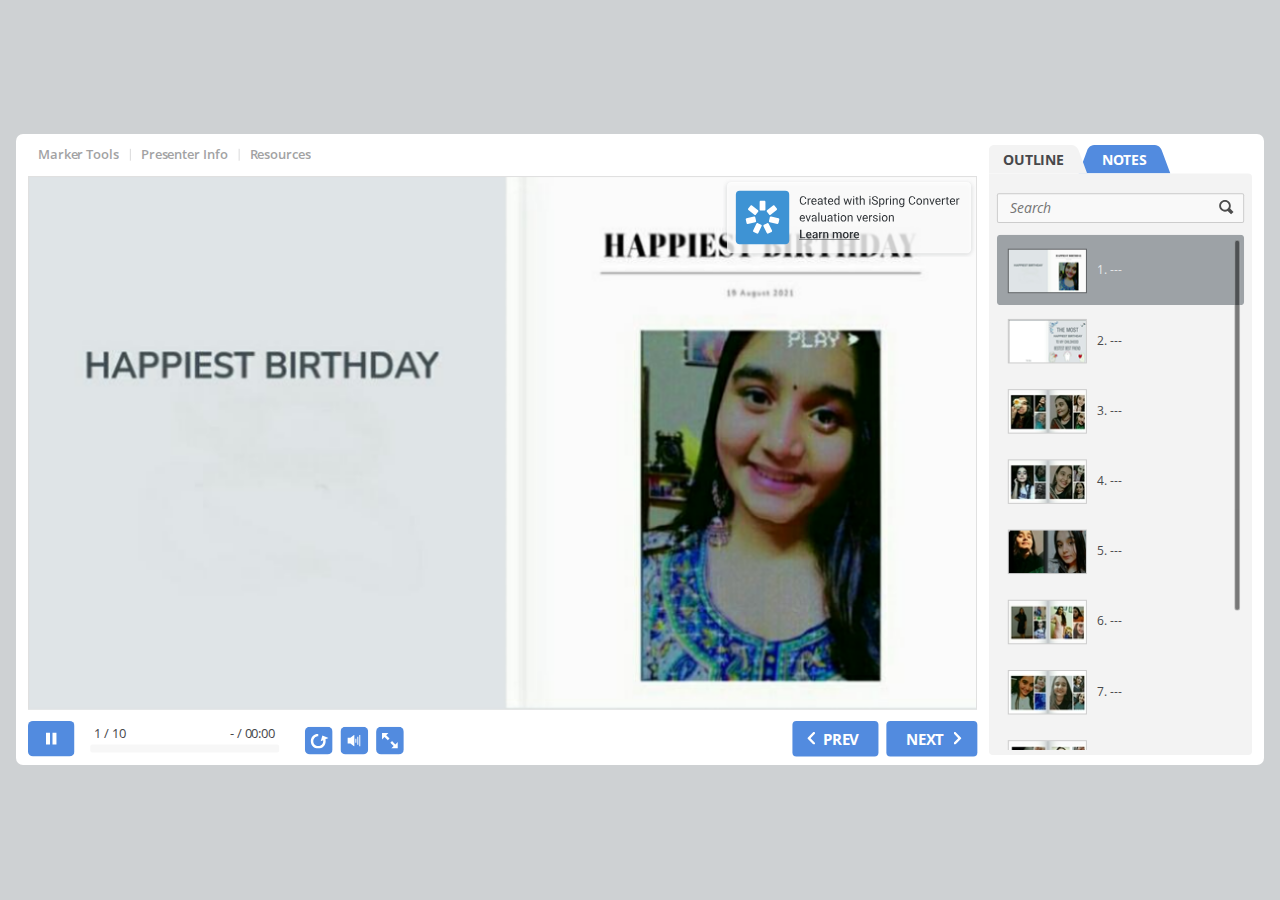
<file: A.html>
<!DOCTYPE html>
<!-- Created with iSpring --><!-- 1262 644 --><!--version 10.2.0.91 --><!--type html --><!--mainFolder ./ -->
<html style=background-color:#ced1d3;>
<head>
    <meta http-equiv="Content-Type" content="text/html;charset=utf-8"/><meta name="viewport" content="width=device-width,initial-scale=1,minimum-scale=1,maximum-scale=1,user-scalable=no"/><meta name="format-detection" content="telephone=no"/><meta name="apple-mobile-web-app-capable" content="yes"/><meta name="apple-mobile-web-app-status-bar-style" content="black"/><meta http-equiv="X-UA-Compatible" content="IE=edge"/><meta name="msapplication-tap-highlight" content="no"/><title>PresentationA</title><link rel="apple-touch-icon-precomposed" href="data/apple-touch-icon.png"/><link rel="shortcut icon" type="image/ico" href="data/favicon.ico"/><style>body {background-color:#ced1d3;}#spr0_fbabb {display:none;}</style>
    
    
    <style>
		#playerView {
			position:absolute;
			-webkit-tap-highlight-color:rgba(0,0,0,0);
			-webkit-user-select:none;
			-moz-user-select:none;
			-webkit-touch-callout:none;
			-webkit-user-drag:none;
		}
		#playerView * {
			position:absolute;
		}
		#preloader {
			width: 50px;
			height: 50px;
			position: absolute;
			top: 0;
			left: 0;
			bottom: 0;
			right: 0;
			margin: auto;
			border-radius: 10px;
			background-color: rgba(0, 0, 0, 0.5);
		}

		#preloader::after {
			content: '';
			position: absolute;
			background: url([data-uri]);
			background-size: cover;
			top: 0;
			left: 0;
			bottom: 0;
			right: 0;
			animation: preloader_spin 1s infinite linear;
			-webkit-animation: preloader_spin 1s infinite linear;
		}

		@keyframes preloader_spin { 0% {transform: rotate(0deg);} 100% {transform: rotate(360deg);} }
		@-webkit-keyframes preloader_spin { 0% {-webkit-transform: rotate(0deg);} 100% {-webkit-transform: rotate(360deg);}}
    </style>
</head>
<body>
	<div id="preloader"></div>
	<script src="data/browsersupport.js?438036EE"></script>
	<script src="data/player.js?438036EE"></script>
    <div id="content"></div>
    <div id="spr0_fbabb"></div>
    <script>
		(function(startup){
			function start(savedPresentationState)
			{
				var presInfo = "eNrsve+PXTeSJfivJNRfZoBS1uVvsrZ3AOvZHg2Qxgy2d/KDxw1DttK2tlWSVpLtKjTqf1+ecyLI+7Lk9nzf6kI7FY/33UcGg8Fg8ETEvz959eRPT/79s6P0mp4dT8tn4Yun+XIZTz8bPT4d+TL/fFEudYy/PfnDk4/z4f/x/uHDw5uPLz6+evvms/nZ95/68Ncnfxr1+MOTn578qeT59/v5zPdv3z/8y7v334YjHa0c86l3vzz5UzxC/cOTn9GNVx++f/vml9l+G2+Pb0f4P+YjD0/+9O9P3uA//4b/TPLj+58f/vDkxZM//S82PHn3bj72geR8JEX+2A8vXn944Mf819/+9W9/0NNvPlw9nf/jp99dP51+590fz0+H33n63X/8NIa5H/7huiOVD4sTf//m19cPl//44V/OD/f/uM8fPtWN33764RP9+O2nf7h6evzO099dPd3+46d/+fnq6d8Z5S8vz0+b+P7m0x+v+t2OT3N7Pv7kz1cSjGXz4cnf5ufv8PkL//z1Yyn4w5P3EJcnf6PU//uTH/ytf/PfxatmJ/4blnKPn5dSv2xPx/GsPs3l8uXTMT4rTy9zgR9ltGeXS/ybevzk5YuPL77544fXr14+hNv/B3P7/eNPv9eUv7bPb1+//f7F66dv37z+6/UX/2/07NX69sef/vxduH335kfpgtapCnKaXX65xjdfevxhD/yBY5nMOG6PI7Ah37Y8Wi4h9lxabPHhaQh/+9c/PPl/8XMY9sPbJ3xluI1FgwKfXhlH/9e/GtfFp5f27kP/l+3l0iaao1f813wTX/HhpxfvHj7YR/+i993rz1/tz7/p7w/68+tbPXw9J/Hzz549y1Oz9lDa09zaZ0+fzTE9Le1oz1Ipl1T7J+YkfnJO4u/PSfzNOYn/mBObk3FJ49mzMaej18uckzkdz1odTy+f51g///LL0Ur4xJykT85J+v05Sb85J7Pl3T/mBHPScvv8i/F5e5qwRPKlHU9HaF88jSF/Vupn+Qg9f2JO8ifnJP/+nOTfnJP8jzmxOckjfBFL71NjfXk8zTEcT/tn5Yun4bPRZh8++/yLZ+0Tc1I+OSfl9+ek/OaclH/Mie8n+bOW87PxtDxLae7xX6an49lcLDGkL1P/PLfSPjUn9ZNzUn9/Tupvzkn9x5zYnKQRP2t92l2Xkj5/mr8Inz2dOmtuL5/H8Pm4zAPP8eUn5qR9ck7a789J+805af+YE18nR392hFCfxrk8nuZnnx9PP/u89qfjUkvOufaSL5+Yk/7JOem/Pyf9N+ek/2NObE4+Py4xj/r505DTl0/z6G3uLF+Ep18en32e8uWLXPKn7K7xyTkZvz8n4zfnZPxjTlx3tTDN3tyf9vrlmAbxnI6eL+npnJD82bPQLvWSPnVmPD59aDz+N06Nx28fG4///55R5r++w/fB0X/+8MuPN3/58+s3H/7Pb5789PHjuz9988dv/vjrr7/e/ppu377/8Zs/xtmXyc9ffvzmyc2vr15+/Gk+GEud1E8Pr3786eMk+zGpX149/Prs7V8medwcN/OJG378w6vXr+dnb96+efjmyX/55s0//3jz/etX756+e8E3/fz+9X/6p+/nWv0upu++fThevvg291K/nf+fvh35yN+178uLeXr6z/7t+cKPD+/9qw/tu5QeWv62fvfw3fxqejm/Wr779rsfyne9p6PHXuyr+MWbl/OLX+Wbfsk35baNo9f1d356k5/H3KA6buMx5iexhNWOf/f7Fi/4R8t4Itz4o2225zb/PO8X/0LDO/3B+a9437/eHPn1p1cfH4x8+vbdi+9fffwrmHfb54ff/BE9fv/w/ccbcDSk+dlf/R8+CyWfJ4HUezyd94/8U/pipM/zeiN5wF98//Prh/nAwy8Pb96+fDkf4Kz83afkV+q3IY98k+LtiG08B93z8xxue6iBf8vRLjne5pbWYzcZf1MAnVuPm8bzpdzHfHu0mC/+eUy3ecr8jb8npht79fzn+jX7cevTJbXbEiueuJn/PFpbr3FSv3Jvv4ovHDmyl1i5eCyPGFavHw32669Suo0tDL1v3E0yHbWQnNv7XSq387U3CfOM5kn2UUGHltJl0qMd8/Xptvb5kkkeU14medSaQOdQK36tzu7cxXGbpjq5ie22H1M9xn7bc46gc2z9ZtIxhkJ6jpGPVT4+ekh3829rgY8doYy7OHsT0/yZKVYlZtC590a6T0Evt2EuEczI1M7pBvQ8b4EeA9J/W2tonMApw3fz46mUyIm5BsZlfh5rJwtrigXP9REy6Ll8080158jJ3MYUhIT33eNPTlPrT9YELJZsPCGHI+gye03e9MT2FlO5U69vcr3NJYW5WueYSgJdBliTbkedPJl07EcEPbXAXIFzNKWVe/yNcfJmTgF6PcXtGLne42+9RIwhB0heTi3h2/Eo823H7QiYGH/bcdv6QZ7kI00ejdujHAU8OSIG0efzEquSMYipJ6IWBwcz6Z5ruMfffrS7a958jTVXBrTS5HWeYjVJjGlSQUKXAtYHx9RAxzaFnWNL8TKlb0ob6ZTn9yCNR6igyxzM/[base64]/leEnyZH6c+9SxWdZpKZNJ1zOnCIMrB+eHrMkS1j7vJkw75n0MNvVwKhCLza6VUsuhISfNBFmJCpm6x1Xyv+Up38/NRm1a11nSc56/SpvyXwTEfkaLY5ponT3rq+21zVedS7jKECKt4UI9eJn1QUU513PD2qX77IC9CnxrwEW8odTlA7du2gLlq2ia4LUwmjbkAofrmIVGqb6p53xbAJMy4bwtlzmWqbW0LJUyZL2VtC5Nu2GJtWyhxNve2tgXQYypk3xYmr/Pk8toWQDd0X9sCpgI8p24rXOitN+4DR+xVikC6jPvC5E7EEvR9YXKjknu2L2To/9TWviBRiL6jgizztb6jPuLdJ2ymkzFDA6XPJ2uBCXYbR7pMMlRo/rl8xpTwDp1dSU8Rq6Cnip7sgYjmfunxth3TqJt0nwukz92vzjU/uTcVTwR9YL0ZfenTTIcq9/Y2oJQ7vj6neNqCU1EdmByKbLxg24a+PspNA2ewq1Al9k1PfTL3/fu5+8xfKpf1eYBq5Pd6msZJnBM0txH8RAgwP6Gqp+k16Wkrp5sw9Q8+n/[base64]/Z7VRD2vSctrme7jGNtV/Wx3NVQ+XhNTTa5rpKU7DxM9AmkIq5A01yKqMBcirajslIc4eD/IShQagXoi+TrtjBVnsk8yhvpXJy8tyF8L6pq8ikDqUH42/MZQEmT6WI7gww05hvq+e5zc3XX/W5kRz43YBlPCdnCgsnJ9ikQxhgJgYYXh00eG/kpU9dNEVstU7F3DKnfGrOArpFmPbTQLqP7XkvVHH34PVcvM87lETId3gOi3GyfK5dvHVqyqKVMJnQoVNglx2cwd65IIxEl/MUuFMr+wKyHaQ1wvmbcfZCA/36qzENWw7FVvyYPw5x9hU/DmgszkDHTE1ay3FuTlMuL32KE7Z9zMDszCS5OsDwAqne9DH1K8QGq/WyPk8ww/k9SvVkkVYRrQuQ0BGTGuHQ9MTOTsS5H3NN5ahO2pobda6tOYi51MgpWqCTLq0H580cM2VSjJvUgA3ujWn+qdI/YXJ/oOdJszIZc5l0rpqlebzJaJ/2Z2HPMZJF8xTEo1/IR30++5imMFwG1iXGMnca6IVJa6Jg186VM+lpJxWeSCbjMZYofh/TVp/[base64]/IaxZ6ff3HYPNFYRZdF83CD1x1B5AENMulCOmGlozfS9HM/TKOjty12rWiobIwm9eb08znYaQll7PuSa9GcTUjNcEUyZ3t2D/Q02TkHMDXwfIjSsRGP91vKWoBTARQ3a5HoG/TAap0mxlyCMjGmuE86tc4lPOUWT5OfXNGZA52nqkTpwNdO9Fwkzwekv5aL/eVjOHCCX0fjj7YxFcioElP86lQgl1F9k8Ckc/ICtfdokX0K2ZT9lB90qvh+TJU3h1TKVmGdI3MVNnmTa1mNELNOddgiTKNjKu1EZmGTvoCex1myB5bRJLmM5/insJNs2q3mpnkPx8qc98v6fI5zfs7nuonb3FJuYMdCFKfIYpOzNTEXR7dtjGfiOTIz4IzmTKKXeC8Xm1sihUofg5ONUGgIUVCw96Nfh56XIE0xnrsC1jxsi+cD/qQkToZCuaXNMbDcAuUaBuimy/x9LJtNU6Ng+qt0ZoWJjZmC0oAW7JULAboT3cceg3WgJe6jO4/+66/CAaVKOyxgIzYbYG6Gc44CNuY8+nN76t46cfFvoRPQgeFQBxr4Do+HbHDIGegYOBcBkgM6aQdhv0F7jybN5zWtqxleIdAwL9GvqpeF2b3G5/G7sWnAoMtYal6/F7dFga73nE/t9P9QVmAygJ57FZXklK/5PPas6keWG9BcflBn/YoGazbHuJpPDOVj9+KzMxT8h3ylU/[base64]/cByh7HBhe4mD1kzkps8fDeEYQnPlXBB2ozxZvOANsuVlgToww8WqYsXoy2bB3RZFg8o2vhm9JCzuZrRg85M2XCjhwMdYUsYcOAygmyhT6ta00qjh3wLYRk9oM9Gz6OhzLGFuUPI69xw4lw0DmHQcJNuiTSdCPO4DN/M5kWgS4hiBwsihKm4St9SORXykZfMTpKHKm+FDcVW7ragm45kaf74/dyo5wxgg8JmhNZpY93x78HpS/HAS2EzDZlgk7H8kXqaz4CD4zbBVhdXO4Ygaw+H/TXESj/JZbFgShd24MWirGPziYWT5fneWAneTpO1a9OaTLgsOsvrAbpp0wudHafvkZtib4MdpRKG0GMRTRrbkR+kMdC4D9bkLg/[base64]/+yr3me/D19WP/Vv0dZ/o4dpaP/+nCucndb7Byyry/r5oVPY6t4wnendF31Zw1vtNvz1fWOPv964t37duLt6d8V9TAe8V/[base64]/oo+usmWEm4DYm6giXuGLhjdbZlCaaswt6NGaOKM3V3RM3SrXeGzMndzMPlNRLuA/Cic4nRE3SS3kane2klzatdY/vxrb1Au7n0kkv4TYln/RSxtEwbr2De9CQtl7KnTJ4bh/SW/b9QWNqvx8OlpNeAl1OemnT1n+jfeX7910z+PtNcfjPu17x7rne8e67XvLhndo5/NP3yZ79evZy/bpxd/[base64]/[base64]/eQdJ3IAvpPupGds4koAunHRfPHfNQgb+l6EaWy2dAcuW1gbWMnzvGMmoqPBVlmTyVV6m7NfpZm/e0oIGIgQlw8HHwoixv/OJV5AH15sRLuKvv9wEML+5pOwU2fdBLXHGFSyWQYSfNbvUou6ln9rJE3buiO6Dp6nQ7qJpZ53ZSwc1g3e3gScy6NEhj8zjShwxjHFck4p1czJmLyV7jLiT8TM+nmbdurHbcJMha5/[base64]/MvYf94O+iPX53btDrvtNtx/n238/z9Zgb6z7uV6N1zK9K771amje7ULFSIfVuc8Xcb39ZPG1+9a9d8nxPRgIZxe+KO5Ch2kTRHxhtgSgwPRZMeYUtMy7ipWRLTqnyl3rrQDzqEgY7h6hDW4KRt+xBGOu1DWMNe3/YhbNIprjPYpEJo+ww2u9NM5VF3TDrVsnXLpE9nMo6m2X0eN/BJZwEDdAZrSRcJfgabzBlSmTqDNYykX53BGq7z85Z5shdshle4byXq9GzuMIknnUxrApsAunV52WJA16cMmGMVpgixP1v39/lzaxY6ANF7FoAIa21vKkDYBN9z7kjqpkAd7gnI5HtsaRk7smhseTRaAD/[base64]/Ih/[base64]/q5PVGbO4yTXNW2SRgnuB7krdBtGSZFF6qEca45Mxgnvp+wmwP11NuCcfJ3Wl4wTvQD11YO4wSdtcUSXYB+Y5dYR34fh3sEhjyBu/3gCjQYJ9hUxWbCOEFHId00TLBVJ/gkV5rR1zDO9bHBOPmaFhaMkz9TusM42Qmd6wipAF3kvda6dBn0dYtBHud2+BnKgnGSSaEtGCeZKNwZYZxkcisLxmnMdxinzQ0WVrkVQKkFTI1RodBnUtyekJVMeJRW8YDxMhT+QCuaPpVpVGfZI8LZVu0OOKdzTO1WHmVdggOgE/blJVAubYEzA0AsC7kZDwiHNllCR4DHqXazOsolHnbciA4RDnL+R1qCi0xEDPvZ67I+zwbUOhCMSeV66LbfnMwFATb4GQB6hmYBOvk45HCpuvCdtO65G/tvOFxC8kDDybGVTofuOymdaQDEcztAFHFvO8NAFL7tAExVy9p2NHPZDF+bRlgY9za5mOvKMLO18zgNkCJ8BcTxCBnP6Wty0BczkwEL0pHuoL7C/GnwOuL5iPwISFjSOLUPTbCh5AKBf/sCFswM0qPB55x6guEOfdMmrCdamEp+X+IqfTduiVmzg/IYjiOoku7hzltd1rv8+V27D2+1AxXFr9NzAu50XdVPUbmIeXmd0jevw9HyzSPef/3VtLYE4bCDAekR/GAQAUnShWjXqpgL+eh7PRS9ToslAusSx25tbnfzYEA6tPPBIB5Vl6d2MCAdxzoYgAb+0g8GoJOUOU4GIGGy+ckA/fFjDV9zwG0QlnkA+gin5gwP5ToYgM6proMBaJ07hgDayRUPTSLQPBrvc0E8ABtYxwLj7mQz0CiydwCCvItBm9p6MGQIzR2ew6UbXhXg1Z8fHYDZ7Tvpqeqwuu4evRK/AfZufFQMJgoLJUlczcJHTSPW/[base64]/QzvrDp2Bmk46QD8cN5u/XYfsf/hr6ceqC7jvuKE8Nty7JT2KmtetnnmM+NeXn0fHiPHHpxzm20W8p47k0HXMCv+e2pBY7wbzk4ArTBlwg1xak45YWOAF20GRMdARqxUQ5/AM2YMkNH4Nep91d7v7VbDgaZrK3e0RF84EgLHcEXxn2MBk3hcCWJf7R4aq/SZoaOiARJh4WOAJ32mY7thHsYOuJEn9EREaZcaieu8jFHRxgX5yQAIVP3GTACwnKcuofoR8HgpMMRB62bDenwOLRZmA6Hv6XsoJ4Tfa3D/XPX4RHaIO8lFodui0yHp8MvNKTD0+ErTDo8CYbqKjzBnN1BPaBPIFaMmShTE13El268PMiqKEKpcESnKkJAShxh5BZrQiUO3Il85lLiTj9W4ggoh0Tir1giJT7pJqUtJY7I8Z63EkfAqVDFVOKAKPVtfWIweUNcQdp8WfO+pvPRpZGWDk/[base64]/mO253/Gv9gJpcaYCCVuLJ0BFyhb2rmt7Xwqzl33b04j0zmMrch/kI02OANKi2HsqkTY0CKMZEQqdmJOUCDyHuJHOSUqkNS21HKlEWiOmAHHpVCInmkoE8elQIuvzQ0oE8cF1LpFkjpmGqKjIeHWGD3fFzZDznb3IOKGmLiUCny6u85NCgjAK+rEQsA0t0qiSmOOEYZPm7hGJ+FOGAHkrJDvwZRwa3dedGTCoRXpUiAjEBFqkR/[base64]/UIrylGWX19NJY5OOzTiZzlwa03BZVDChkBjHu4EBABXJiSIyNIGI6BO9yowIG4HmV03t2jN3791UgacM4Id6xM8ZAUg5iEv8nJohAT4/[base64]/[base64]/tB7A/mZp6+Gadq/MfdCSI9M7dH3C1NRiE+Gk5OMBjxqqTx/kDVce8qEe9NsWI75SI1mhOlGMaDHsOc7Prh4HHKaY4raV+0dhySmxjbFaEYiu/Cp5/[base64]/lmXEkj0979ZB34WrZcYwtqWVGUXYs6tlkOyK1DLDI0P5O7Xsn7taJt3HUsugh8Tf1bItDsVIAk/sapndz4vmcJjlztQyaDDR1TLFoaWllxkQOvLSyy5Oj/UyxaQrxhKgFdfLXDx9LL28aNPLJ1pXuJCBIy69jPcB/ud6mSIlvWsB001q8TS+0/gV/NeREqvSh7b0DTzrtd9jZhAqo6furRsX/1a2tHughw4L1DgIrctUAYowCvKA4FcpQxaJRyUIlRGym4mKMELk3tGu2rvsOupYdM50KpxoWd/oMvE1brwxla2kEEy5LU0F+8ESzTu4EksUMsMQIwRXsgOKPwiRSw8qkxFGIUrZRosw2jR9aIttvPM6cZWP3YvZzlVMQqPSgaTSA59PX2GTdkhEkMJALIbu27TQf6BhBBVDB07aMwFS0+NiIlh2TKALzeONtIeKSK2EMBl9wW/jvnK3S7j29xvhHfv9jd6T/[base64]/FB7fbD7qd8X3CAMCcolyQhAGQdxRBwgA2qwUDuGY95qLRL22K8o50jWZLXEBWuTKED+Y1zGm5DL7OlwtCtVcb/OeNZpnQwfSnd2WhPArtCVwnHJnJOokOTgeahQzGzcPQWiJ6Ksr8pj02LQBcXMjmETR40kxV7NhNIEbFZ+EDAQoV31Y7Qt/wfeKZmLySNpWgwbivkptA0ODYXOsIFQk+yf9ECABGA9/+cTrjiLWIfG3UOe5KQvBmEtcsQBMxbOMO8Z0QaHKmAXt3h+hZdtMfhRrtd4/eiLjOrHn1VQxpP04rOStrgXt+FeyalueX0a3yI3LfhpsTxzzz/J7oK8/v+tw8v6Bh17lXLlClRff8Mqa25OX5DcxuvBy/7OT2+4Kka9b8vhgTHnP54pm0Ltlj6tzdWHgx5W5f0LaslCAFCWCPsty+oAEvdbev04/dvgwiTupbFEMET4XJIk2oyMusq193+wYekIu7fQNPdVslcZpOGgsZVo941d7ttOujw5ZoXl8OtrTl9gVtTgfmR0HiXhm/zI+SlSfCvb5oVmpnpkdBVt+Tr/CRYEHSjO2uoDArvW8FJXNyOX3BCXio3emrSW7L6wv67PUlZ1syry+6k/[base64]/XlYrOagZy4nzkzkyoLYwAmAIEqYdUPJFElLEbUQx5nONEGcxr2bvf7QxGV6Y/DzVY7QriBMaRe6+9B1RHsthsM+25qpKPvWalWEZLLse4xqlXcDfGAULOxq/DR1MeKetY8ys+OiB6NkGeicLdA5a0eySGJoBbkB9J7CIKblgmEiZdLY6BgKnE5rwwfh65xxpSdDpChuhF4YWGEFyoorRbHdOLRy6THPIkPHh5lBbZxpC+9bdBVHaSgwjKPIiZsI2uKbMSXMpzAUANt0vSCLHyGlfr/QbJyVrq1cFP8NAYIgeYAqXcBuzhUm+ciW05MRzpFCHxhhitkxT0M/LCq9UMgVPcGQZ/rZ6IhetLvlNq3wDMQ4Kz85sz4rwpobBRJ3ahFqKxjZwneh6pZ+xjSN08ZfAHc4t9NfyBN9bB7Cz9OAwn8g2IWGgGKWFfEPpU79FvzAfgxLOOBOx5a0rIpsZbqBTzSCk58zWLkrZnnI/cITr3ciKsMtY5iDee0lanY/FWx1tbzvQNeQfbeEnjnvlmBR0mbpMe2NfUJOSK0TuZp1qNlqrjD241oNQi8OmtTQ1wV312HrazXJrYAg4JL2sXzTOrbju0fZx/rSGQWyjv0FcTzbK1BwLb6dBoULazsVSpfWWO2D2nV/ffBUs9+uKIP964qA2b1btPXeaD+2+/f9WO/vt1O//7w7Bbx77jTw7rtTwUZ3ak7X3yZr/OXGufXbxtnVtyvOI/j0IJpirelNSyTqwTjC5VKogZvHcinUQGT38ikgEluXhFIxNfqxR06FKtD1cirUSFCja/yaVIXF9oNqt2jeiiDHsp0KtejI5U4FBPX2uJ0KFRc/YzkVjPw7p4J/7k6FinQa26eAiGOZkPIpVGYx2E6FCnTx9inUwmgT9ylU3OmF7VOY9BkqwBGf/YRV54rdHm91zaUlWAP9JsuvgLD8nJZfwafP/Ap7Nh/5FWqQe2KxwGj3K1QG4rlboZoJ726FGt17KrdCRaawrVV8SK51Ksdyas+c5OVWqOZsdbdCZWj5ditUBrZvt4LTS2YXLbcCxMRklm4FvL+25Veoa/uWXwHdO07btcugb+ca3W6OMhndrcDECdurQM7F5VXYjJZX4ZrxFv2d8vYqgJb5RK9CHe6Uk1cB8dN9r5d28HW+XlpknNdq1dFq+RUsovnsV0CQbgjbrwBaFoRFHYdbA4tY1HFwJ4zCjgM3mOVbaAcRuMt30A4awsu30JTaabXXwSid5Vuog+GAy7eAeG/DwSQLVzf1o1M0uDXSlW8BwfjH2BuPGPz1VwRHTVVTBqN/UasAeIb7Gp4DzVVbvKfpOjdje/TeHv36K2SrhyghVQJLRyCmYm7DRt/0oqTLSEuRWBaBAcYVyFMAGZBYEeU9hspB9KS7Pqh+cHPRjZGi96VxtV9OnwcYoD3rAADLCFq/Zwa6sewJMslnLiBW3Il8mkzD4QOgFXYyoerHPDZcJsXzPkwCwPw6toxaVQ0ogezkVhZWrOk04K1d42WGlKmWAPGBuMBinJsXM+BjCcNEw1Lslta48OovbprZCe+xic0zBWBBGSffLru/dOXaZEmBaYhiY0Ws6aR5119k12M2InD7mC7svCg5YM9T52L2YK8YzcHkvpu7bmLL0I06gjfhT8O+Pf/eIabUvo348674a0wu99hudjvSauBXWKtgquhqnp/[base64]/2I05xRwYsTzAllRhOpnLQO4fJn2qbAmAKEOLCkFdFLSbTE1A3+N5VREsiIAl761RgoovnsQJwSfBOa3sZ5EUN0lxFOzVgDOTJAOzPqJRrT4c9Z/GORWMcXlgC9xq0hRjkMndlaLKgSXsc4M/SYHoVmMPofuMihXBx+gfwjliqoeAGVGKBdSMeSlzCApW3uBO0w3763ZRBgusIMoK6LV5AVgLnxeheM0BPDgWAuM/6zUv/DI3RclIrnYx8xZBEkr1DcQNMDwEZsLwEOVDYANyBYFq0jAH0dl0yBmSYVxjCYsy1QfyycA/oilAjGdy5JDS6IJOBvZljMim6biXYIkVQrNiwkDjAxjIwQQz9nnlAUYuThX4NDuoLgik+LCCQ/cyYiu5cR0Pt9YvMTpoXQCJ5qHsWEpmMA5IiCjIuSLRZSPaDvckJJDf+CfXPy45hfwFgcjwLAS6iG4FJQIV8ZQPQAYMtyZUHMEL+7Z6YvDsla7VWCC5FbRxJ1hyifNyWtE+twzp9q0OPDI/OAOf8vR16Y4zLXpmybCprnmsxc24HZkQko8GTqWDdhy0NcFUqgkIVko8eXu0bDBBzkSrFN3hLdxmHKTHkpeUrK5SQ/GW+9fy4x5X31RFN9qVTpVrE7alUD0HNwjaFdOnjCzfutQYHKdi6ZiYNA7oky5JxHoy7z8gXrjIOhF17zcVFjjIdMjZSoJJCBRIjmWfGpkMi5xwjLqA3hhKkmdY2DMmjDjlZJ+4/p4MS1EOkDAtRiVBJzSnx1fAI/+YgvzZ+fFNAR1HnG3llsrKajkJgzny0vlKSl1ObU3Rh+urzdeoK+Xwxc9dqvCHKjCqugsKQ/[base64]/F1+0nC64yc4cgZwuDLFZBh4vvhOlUm44RAT1qM2SF7YyhLBZCsiReDOKfuhCNjERkcsOYzXjkiyE4YUt1AiTk5KSA4IpHeNSaqCbLH8lYkVUoVn6GksT21itsujWPNDugTK8LNqd44gqxLIYhqtiKpfoGwR/D5JXD0u5x9ojtBGZ7C4qEQbcVoGX2YWxl9hrebvBGLZlE3LsUy26zQjW4NJ+t0emhoDJyWS5SvdPIzFWYQ5g/ZVh17Q+kzrUnyYWDqt7m3BIQKQrfXPB6C5ThGiaxm3ugB7mFGbSgsMBuKJtUUsEyAodYQy5onH5iYc4mZJP7YXpd/l9TXLU1+lFZBIN8vwwEUA2GuzxzGPk9BLfRatIH74ueaVPCi+XAo5ZLz+0KzLDD3qWyjovLGm0049G1k7tiUg+fh2LHZwpxUqtRuGQ9GuVyWo3p1kF6xHnlX+emtQNBkT0lZPBwMjMbTAQnKG9SLe0QHIcdbfHwZw3bjCAbvlsLxBgEerWC8BrtMp0/lxqvrQshHQtPYZjLnsBHaHWtHWbTGns1hJO9gKGacd92AvXo1be97g9GkxxnsI+pgYGH3b3cIAE9tc9HEhTb4dkejiYtr715eFY9CMPx+lzejhAxzGWh4Pp8XXwISwCyfR7cw8HehF0NKaHQ52M7uLAGJBBwl0coMvJjAFiJO8tFU7xsPdryxm/uY+ypu00Owgl2Hovqc6LezgWfe3hYAp4JFRjFGtdLg7QPS0PB3oKEIR7OEAjkYV7OJg5/rTcMXnyWGi5Yyi5ndqrrEPzcDA/fh/Lw4HOsjfm4gCNFBHu4uDYpQa14yRlK3YXB2icAtzFgd/fWvXmkWxJ2KBZ1iJHgHKJe5FD+LTDKb8WY3rz3gFZ+LosFwfopn28SSrQO3dxMNt/WR4OkjJ+eIzzagTu4SDzrFJxyaptgKOGezhYHGB7NG4eDeZU5vaf4pcppfaJQrdzw6wqecpU9aiNBb//lLfnrd1b03/wpm/++OPpz8uHHz7g73z448P7m1f4iYf2XUoPLX9bv3v47tvc08tvZ+e++/a7H8p30wye5k4v83V/mY8e8+9f598w//766uXHn+a/Y0HrTw+vfvzp4yT7ob7M1//PN68+fpgf/fzh4f2/vHvx/cN/f/M/P6CY7/dvX799//TVm/nMu7evX3x89fbNU30Fj3/4v/7rs2+esJcPX75++/blzQ/479O38xWvPv7VuvH+4cPPr/GDz158/28/vn/785uX/+3PL358+PLVX9bYf3i44Je+evHx/au/3Lx6M5/+l7c/v//+4bPX7356MR/7+Nd3D/PDP/OBSf/y4vXPD+jDcfP7/4N34zj91n//4YcPDx9vXjqD/PP/+uLnDx9evXjz7PXP728+fHz5+cMvrzhmMO83+vr7HcNOAzPl9EGPKO69P0gHHlnkVGvn7j57/fDm5c2f377ED715+/7PL17P1ldv4m/xdHH84YcfHr7/GL59+f7tu3/56cXLt7/+b7x28f6/vn/x7qdX36/f+uTb1m99+OnFu4eTMEtM8O/vX7969z+wTCjE38c8vovpu28fjpcvphCXOoW4pm9HPvJ37fvyIvcqoXo/f+0kvPVTwvv3lae/+aP/nihfSN/88cMvP/6XJ3948v1PT/705J8ncfOXP79+g6n66ePHd3/65o/f/PHXX3+9/TXdvn3/4zd/jMdx8DtXK+jvO/HLq4dfn739i834fOLm3Lc3b988aDQ/3qBfT6EvsNLev/5P/xTHi7nPPNRvHx5a+nYaKMe3fbxo38YSv6ulhfzDww//2b8tfvpXyxF7b9/lb1Ns7dscX0wuHrlPfvYX8xzwMtbyvX11a6h80y9T4U7zEDrP/85Pb/LziCxULB8xbpD1Iax2/LvfIynH/EdD3W9kZrBHWW6zzT/P+8W/ALTBenD+K97336wTzjkG80JyjZVODC/5zG9S7/F0PqnR9MVIn+drhYy2p+9/fg3Rfvjl4c3bly+hzTABf/cpWQOFjRCchBCNNp6D7vk57lzDNO/wtxztAghHS+sxoioigFL4vMdNM4k9s27MU1q++OcAR2eFoPM9kdAZvHr+c/2a/bj16UKjhKnLVZW9rdc4qV+5t1+90KqJ7OU0F3mTmEcMq9ePBvv1VwknpDC86DuTUNSyir4DRYHLU9V8J0mwEs4jKV0IPEBNeKYaIQ7hAK4VPptqgSLAJgMMGuIdct/[base64]/XIBIo/zYZMft8+jFmxZ4EdwhEkQGyab1QGxpYbODbNHswdPBR2B5omWa6TZgbjkfoerbxztUX8HOZNxU08gGTz0SscBR31moLMBcxbjvv6KUqOh16lm7ogFh3SJdZdMzB/[base64]/DXDoUu4yhKgqdGbq0QuKN1FREqNd0Pnch0I+OgK/r3lDqcsooezbAtHl2ia4LQAdBVQJa2aKSRXRYLYtZOYVLWtbANacBTpsWyiIrVC9N24LwF42JTvHtlB4qdTWtkBANHJc27ZQcLgGzMy2BdDIzG7bAtG/gOSAW0X3hISmg5u6JEmHdBn3BVS+CorO4L4wuVHJPdsXMvS/8qNwX5AoRN9RQRZBfLijPuLdb5pH23YD3IR5upSCu2crAG85uHuyxEqWg7sboNZzcHd6toPn4EZqnLqL5YFWCWvLv4bU8ay6Y+2eu8ZzcDev/G45uFtf+beR/oip7Cz/9qIf5d9en1v+beB1ktVigH+gGWjB8283q8Lt+bebXeJ5/m3ge3jrZfm3mUe+tJV/G/l78qmGJFLiJBXZIKS0W+7i1R6V8cbzb/dk+cUt/zY4Xlpe+bcxI01ZqbhO1oRZ/u2O8WMmkudIVv7tHoXz9vzbKFiglNG6Le1yHKz820hypPzAyq+9xmH5tzFOQmCtnXxgvme6wJqK9qz8282Ll1v+bWZw6mHl3170df7t9bHl38ZraLRZ/m38zNG9KjF+pbFaq+XfZtb8squ3Lvmz/Ns9yI+z2iOZt/Jvs6qDqrsy/zaYeChLP68ie1LQhuffNuZ7/m2bm6+/[base64]/TuvCEi30oF5onXESqJksizZA5dNLWHGPmADFhcWrLuIiEMq2vnIoANqx6QIRFsEL5sZL/ZOX7J4bOk/94wkXAOapmiTFzIwtR5gkXF/0o4SISGOE6COCioErKjJkjfCbsrLnDQi484SLARuI3wJGAGll1DeJtPROQJ1wccU2Xt/NuzBMuAi2Tu+dbZIGG1Fa+xcEQg51vEYiTrHT2iJnD0Jh72BIuqt7DSprLXPdjF2x4JFqUtaOvutwYGZPGeRbDEaSpPN8iM0sdO9/[base64]/rAnhilcDgLeSPFsGs8oQGUoHAW2bRqocZPwfldAx/[base64]/3uAg3QFRpF+HWU7sIt31rFeG23OXMyJUZF7QqcCO7VzhV4D6yshN7ie0j33qPGKMIQFa7arZ6EkpBhvT1VwW4DwVyrgLch1VP9ZIZh/LxrJIagJ/lUwHuI3ked0VkHsnzwCs9zsEQtV2A+2DZ1V2Ae9NXBbgPruYTQ/[base64]/IUnedAOb/qn5gucPYmETaTB6yRmXMhBRTcactPFfCpRRhZLyXMzm6lz9RxBFSaPnBIinjHHLTus3DLG/L4vEcb270kLPZywQwAVpcZQI40BG2hIVDFRGiL/ThefuVJuAQRMWNHtBno+fRUISoLPI6q9if09FwD4DRJdVmYeVfoOxG2rwIdAmp2h+Qi8RY7kpEQWkMXGaDrupXa/UqngtI2KpVhJ6KEzntAEws3IwIOyyFeEHLR44YFqVpqkMmGJNSFZW7bzvTFxAfS1l4F9vO9MWE5dWqDvoQK/0kl8UClBpB/LezKBvWY7Nwsjzf7/J0IakwlRcJcjpb1bGQvEh0IPwlZBV18PJ0lhRt1acLygGxClkFVJrbB20iVvM4tSs9Bje53jZ7tWbpvZkdFl4zq/Y6CyMH5QtcBejwOy3tAnUhe7kTa7d+WoU6H4ZXqPNheoW6zRZVqLtmE8B33SvYwjgg7ooHft8V6OFHgp+uLzYmqJma/I5ow1q1Pkq6I3qt2iMMrr8D5o+7sL8t0r/ARzlK1nbB28ttK6fHiJa7e9Q5YGWsfNj8CYK2dukca1IVWeC98qkQ66aFwAWtsrHV8WHEhXmh1xRWAXq6hHDpdXKBEajV8y5Bl5SN6dzOZJ7r+8wefHo/A+FPvx+ZGH/3b9HWf6O9Wqt/36u5+vsNsug/76VgvXteKda774VkfXir3Ya/vm/s8dcb99avG3dX7664L4TTsO6fLTjkug/bgtNT24Kzby0LLjHDghtxSKAvo0dGnAGXlhGXqkqkuZUGlFY8GXGp2kFzNbMmjBlxyarTnKy4VFU90a04g8QtzcYw87E1H0LkT9UUiJQqJyvOcGDLisPVV23bigOqzar11H5FX1lxujw+MZWPLStOTMQcDEKyWTiWPzd8ZdJ7jGRSpe0KvkhUkZfLJzDV5Kk1qTi8V/AFXcdVBV9kruhlV/AlHXYFXwQ0t7or+DKz1FglfJkhqe4SvridsRMY1WAO55K9F3S/1pOazMrft0r45sMrZSuWlllC4i7hy9RAZZfwdXadSvgiq05P3CjVem/MRHajoYLyjbl4eKLzCVGT9FJGmteTXtq01j2+G9vWC7ifSye9lJnyauuVrOpVS+/gHjSkrZeQDyjmq/YhvWXfHzSm9vsZznn6/cHde/dv0dZ/o33l+/ddM/j7TXH4z7te8e653vHuu17y4Z3aOfzT98me/Xr2cv26cXf17or7SL2hGiKeHBrpRg7KgFCshclYeK5nYEgJMkUlI8xqYpX4Gs1yJEiy8nVX9GErfNMHs9Xi+6rvrULABc5z9h/A0YsnVQkeT870J3XPZlGZ6jXbRSGiuz2vXQzncSZeknAp1Q78A+QGU7ZInwbPr4WLZJYPVMEKJqyhk9fywVRtxIett00jnpTZhYplF6LZACfuUBodlog5FAcM2iQEKZE4hqbLKTocg+4Td1FUH7MXTS1M2L2bZR8E5WdS/[base64]/5b0hghfnDRO8SiwvZMshMoUcTorqT/Byg1LhJTC9J2NulENtqDJt56Eb9+CNJ4eslEQHcxAzuIPDMTojj1x6ztfDz6C/[base64]/IAMXdJLfv4zLQvqnLNOslVIaUwAQ4+nm5VMdIy1zuvooqqnHgJd/[base64]/cycN/B/NSZzGeHULbbI0ESelxi3obZpGXKgZQrJ0MOr+rYDkVlmbDMRiWdOp9uqisTL7qiDmvfczs3v9HW6VPztyHtTwv7xxtQAu3ObVueddjvOv+92nr/fzED/ebcSvXtuRXr33cq00Z2ahQqxb4sz/m7j2/pp46t37ZrvcyKQZWhXS/[base64]/zAQE3AgqTGl8yLeh98neBV6t8Od5EAOWLIKEvXqnp7l/Iywe78IRHazmIfVgVGTEoS4YF3t3mozkffhqD/LQeDoscFZ49QA7DUMXul0liVB2rpJzMtScrgRXg8MJkGC+RgVQpaQCg/[base64]/QjGuT43GCdec/S+YJygk2BVErTO7XLBONEtIO4dxgka+X0dxolh8Kjr5Y6ABhpt79IsUnbaxZXN5tSuivMO4yRXtW0SxgmuB3krdFuGSdGFKmGca84MxonvJ+zmzFTVFoyTv6P67IRxoh9MA20wTtBZW6xq8CBLTm37yO/jcI/AkCdwtyvHjcE4waYqNhPGCToK6aZhduZaWDDORV/[base64]/hcBV0DpBOGSelY5XIl9JRMZ7dXpk5c207w0AUvu0ATFXL2nY0c9kMX5tGpjm1ycVcV4aZrZ3H6WxpTonjETKe09fkoC9mJgMWpCOd8pxi/vIuZL1G5EdAwpLGqX1ogg0lF4Yq5vnGBmYG6dHgc049kZVTbtEmrCdamEp+X+IqfTdUnNoOymM4jkCpWNC9mPZlvcuf37X78FY7UFH8Oj0n4E7XVT0znZJ5eZ3SN6+V6fSa919/Na0tQTjsYEBaFdFxMIiAJOlCtGtVZKRJ2+uh6HVW9hlYl7jLPh/N7W4eDEiHdj4YRCSpwuWpHQxIx7EOBqCBv/SDAegkZY6TAUiYbH4yQH/8WMPXHEWVw808AH2EUzMKjIV1MADNEul2MACtc8cQQDu54lGxeeCjQj6fCyLyWu27YOPuZDPQKLJ3WEIlBm1q60GURovhDs/h0g2vQqIifISacXHfSceDx8q7R6/Eb4C9Gx8Vg4nCQkkSV7PwURG5r+TXJD4KtJkvuBeMTMO08VEn+goftT43fBToETc+Cq+l60/4KJAG6SQ+KhIdsvFR7GXb+CjQ1S4viCEOzbdpylhQMUWXwKCbmtWqZDmOjwJdFjwK1CgbHjUVGmviODxq0Y/gUehyh/[base64]/Lo+fAeOfTinNtot5Tx3BvkvB5+zW9PLXCEf8vBEaANvkSoKU7FKS90BOiizZjoCNCIjXL4A2jGlBk6Ar9Ovb/akRbY0RHsm7Z6R0fwgSMtdARfGPcxGjSFw5Uk/tHiqb1Kmxk6IhIkHRY6AnTaZzq2E+5h6IgTfUZHRJhyqZ24ysccHWFcnJMAhEzdZ8AICMtx6h6iHwWDkw5HHLRuNqTDowrruA6Hv6XsoJ4Tfa3D/XPX4XGwBONaYihmFuLS4ZYDa+nwdPgKkw5PgqG6Cmeyrh3UA/oEYsWYiTI10UV86cbLg6yKIpQKTyoiupQ4wsgt1oRKnEmY8lbiTj9W4szbNTiWIpZIiU+6SWlLibPsW95KHAGnQhVTiQOi1Lf1icHkDXEFafNlzfuazkeXRlo6PCU/rUmJIwh+7LCeyJRLS4enzCx8S4cjGDWGpcMRrn8C/jySLQlbjNvU5LwoukKKEUPVvYJ0OHKbxR3Wo2k+KfF0CJ/uShysbdmVONJBrcAeUmFsCUu68nMdzvwKZetwCIVcttLhTFFw6unVSDA0pd5cOhypDoTWlQ5HkHQ46WiWdCtbh6M0RsinduixuHU4cFk6jUuHAwU2tj+Y7bnf8a/2AmlxpgIJW4ujalIsW9i7ru19KXRmBFutg6nRliL3QT7S5AggLWEXRW9WJsSrVyD0c6gcG5UIPIdFxd2oRJoVnbNieq0RU7CK6Z3oq2J663Mrpof44KqyAJzi1lRSyIrpITw4q0A1lQhcul31nahE4NNlBQgrp8f0/6mvcnqNKmmVperm7rGiC10F71YrJDvEVU+P7msVYaAW6VZI2evp9Sj/iNfTc/[base64]/Ca4lS+9NFYmPefuZC99iUz7adVbxSZ+pHxEhHAhSk5MoKE4Ri4w41KU+1RPcrovLtHb/z6q5E0YCTWTsxLz5WJGMQk/A2KWzEKMXmFFwYhWnHvnCwKMSoTuk8UIk5hgrsaQGxtOZVGhH/SylQpCvFQvkbWdoQUDSEyKXSzf/Ak8vmoKMQTzSjERQf2shu0CWqCUYiTtV11zhiF6CJ9WBSiee9Y46gyBlVL4LAoxETfFzJ6KApRNMWGUYhJYpm6RSEmBpWtcnGDS4MTzyjEaMpJ4XjwOUdVSGIYYpBm9NawJZhhiLBn+GYEIR5KTE/VkTlOphWACFpWfacRhNgHYzUv9peP4Xaq71WjIMRDn+M3GYSISo0qAMsoxEOp5KEdLff+YTX7FIXIJCJKb8EoxCCFZPrQM8abthxW9MdbJQEq8VfriqRmiT8E5lkBKFbDYdw0u9IZhQiSlW2HohAh54hC9M9Zi23wpSw+CHHD1juycsdCHIFbzcx/j5Uxl0hQdQirV3/x4GmvZw9h4epLFokYtdWwINtBYQHTILkMREyEy3IJMhDRZAmSjEBEZKlhIGJkQQSG1uOWyj5noQR2PVggotPRAhE3rUBEu87NtsuwyIWyOikQkTW8OXRFIgYBPdfwroc/+dFs+5g8ItYu36fy3D5VNbeDgD/mu0mMzGsq2Ko7ywNYnrHrWcEBHbfFgAhR1PDa7QexP6w3Ghi52Yz/uDtBpCfr57FK7GSU5+sHgxGvSjqydiZUxy4DhPz5sd5nCxU2mhOlGMaDHsOc7Prh4HHKaY4rWWFZtUfWJyVjuyIUQ/Fd+PSzGSqNhYmYcj/[base64]/yzJiyZ6+K5KDu9Lxig5HDGNbWplRhCopzuDwcKgrUssMjwzl79Syf+5qmXQfSy2DHhJ/V8u2OBQjeajGHNUyu58XzeEwy52pZdBgoqtlikNLSy8zIHTkpZddnB7rZYpJV4wli3+aXubiseKmgYHt1StHH1o8i9YVLmTgiEsv432A/7lepkhZTTwFTKua/Hl8p/Er+K93VnqED23pG3jWa0epYobK6Kl768bFv5Ut7R7oocMCNQ5C6zJVgCKMgjwgLC/adyQelSCLHmQ3ExVhhMi9o121d9l11LHonOlUONGyvtFl4mvceGMqW0khmPJcHhHBfv1UrR0VOAL5pBAjBFeyA4o/CNGrsirCCAU8Dk6zIow2TR/aYhvvvE5c5WP3YrZzFZPQqHQgqfTA59NX2KQdEhGk+VQxdNNWHQMru++Ko5P2TIDU9LiYCGlXLDWP96poGiohTKviKTzko5zaJVz7+yq/sd/f6D3Zv6+b2XSq3mG09d/oFT1t3/eqo/5+K0rqP+81S717XtLUu+8VT314p3YOf33f2OOvN+6tXzfurt5dcR/TgT0i7PqRmxYKICh4fNU8DcInrZqnuMDou+RpIDxpVTyNhytWq75x8JpzVTyNQVuNadqoazjXw/Dgh7BbE8PgV8VTXAB46emhug6Ia18VT6NCZ73iqZF/V/HUP/[base64]/j2j9MZR6xF5GujznFXUmDt+LD8QwgNnbbhHWsPDNXrnm2JHxV10x+FGu13j96IuM6sefVVDGk/Tis5R6/GLnwxg13T8vwyujVm9/yCxA20e35P9JXnd31unl/[base64]/[base64]/TgMJ/INiFhoBilhXxD6VO/Rb8wH4MSzjgTseWtKyKbGW6gU80gpOfM1i5K2Z5yP3CE693IirDLWOYg3ntJWp2PxVsdbW870DXkH23hJ4575ZgUdJm6THtjX1CTkitE7madajZak7VtK7VIPTioEkNfY3Cuzlsfa0muRUQBFzSPpZvWsd2fPco+1iPImQ4W/qxvyCOZ3sFWMN3Ow0KF9Z2KqCU2xFP7YPadX998FSz364og/3rioDZvVu09d5oP7b79/1Y7++3U7//vDsFvHvuNPDuu1PBRndqTtffJmv85ca59dvG2dW3K84j+PQgmmKt6U1LJFCPcoztUkClNAEW5FKogcju5VNAJLYuCaViavRjj5wKVaDr5VSokaBG1/g1qQqL7QfVbtG8tbDk5nIq1KIjlzsVENTb43YqVFz8jOVUMPLvnAr+uTsVKtJpbJ8CIo5lQsqnUJnFYDsVKtDF26dQC6NN3KdQcacXtk+hokDehgpwxGc/YdW5YrfHW11zaQnWQL/J8isgLD+n5Vfw6TO/wp7NR36FGuSeWCww2v0KlYF47laoZsK7W6FG957KrVCRKWxrFR+Sa53KsZzaMyd5uRWqOVvdrVAZWr7dCpWB7dut4PSS2UXLrQAxMZmlW6GyMvHyK9S1fcuvgO4dp+3aZdC3c41uN0eZjO5WYOKE7VUg5+LyKmxGy6twzXiL/k55exVAy3yiV6EOd8rJq4D46b7XSzv4Ol8vLTLOa7XqaLX8ChbRfPYrIEg3hO1XAC0LwqKOw62BRSzqOLgTRmHHgRvM8i20gwjc5TtoBw3h5VtoSu202utglM7yLdTBcMDlW0C8t+FgkoWrm/rRKRrcGunKt4Bg/GPsjUcM/vorgqMGa0Ui+he1CoBnQGFToLlqi/c0XedmbI/[base64]/[base64]/[base64]/7JxY9rfgFvcahitFdFR+jpOFVFPxRi7lXPEdmKO1yviu6wrNVuFZi8Kvrowp2dyqIjvHTKwyqLjkfmB3f4W1QwnpviMNemb5oIm+aaz17YgNuRV/UGnqzvsuiAfZVTWfRDSBYvi349bPBBjgTr1B3hbRym3KSHkpeUbG7Sg/[base64]/VpvpJFTCUROX9NSAOb4UzMFjNVZNXba6KTdnnsuXw+VJtAA2KQcTZHhrPwCbTAyNWq8jIgPfs5tWyh8henatFmwoz+lcjMUrWeQMcsCwaJqYOKEXBUEHeNKjIDd2boEfkgzA6U1uoHlOvuZGIGutWo/HnoFN3eEJXKnRFZssVD+ErSFjNJF26SA+8oSvN78UXL6YKb7MwRyOnCEJtdRB4X3yoyLzccIoJ61GbJC1sZQtgsBeRIvBlFP3Qhm5iIyGWHsZpxSRbC8MIWaoTJSUnJAcGUjnEpNdBNlr8SsSKq0Cx9jaWJbaxWWXRrHmj3QBleFu3OcUQVYlkMw1UxlUv0DYK/B8mrh6XcY+0R2ohMdheVCANuq8DL7MLYS+y1vN1gDNuyCTn2qRbdZgRrcGm/2yNTQ8DkZLJcpfunkRirMAew/sqwa1qfSR3qTxMLh9W9TTgkINKVvrlgdJcpQjRN4zZ3QA9zCjNpweEAXNG2qCUCZIWOMIZc0bj8xEOcTMmn9sL0u/y+Jjnq6/QiMokGeX6YCCAbDfZ45jFyeonvolWkD1+XvNInhZdLAceslx/[base64]/68nAs+pGH4/Q5PRyg4xjLw8H0+Dr4EBaBZPq9uYcDvQg6GtPDoU5Gd3FgDMgg4S4O0OVkxgAxkveWCqd42Pu15Yzf3EdZ03aaHYQSbL2XVOfFPRyLvvZwMAU8EqoxirUuFwfonpaHAz0FCMI9HKCRyMI9HMwcf1rumDx5LLTcMZTcTu1V1qF5OJgfv4/l4UBn2RtzcYBGigh3cXDsUoPacZKyFbuLAzROAe7iwO9vrXrzSLYkbNAsa5EjQLnEvcghfNrhlF+LMb1574AsfF2WiwN00z7eJBXonbs4mO2/LA8HSRk/PMZ5NQL3cJB5Vqm4ZNU2wFHDPRwsDrA9GjePBnMqc/tP8cuUUvtEodu5YVaVPGWqetTGgt9/ytv/19uR6LaNXH+FYOGgBRwfsg7bwHZBSbTNDUUqImUnXS+IkTiUBqY4LA/J3sBAv6Yf1i/pezMkTV220802ii2K75x3P8aIbzqd2wL0Cqf741ntzadBiu+AnNFEYSiiddKAPWvS9M4anY7XbJC2B4F27kG3ItD8/Ua7NQV2j4D68RQunuAC31fMz+Zw3WihtDlls3kGH88bUhngP45YlsKtPKWJE5MptaNxir/Nd8pDnnxkEeDEPCQZ49FHSYLo6ei6e68KNelVyLmvBPj9IwcWLEPxJ8AjoWkeosAumT7MEp5HvrEgM3rFHqvDB7SHkgYkS9ijwiLAdnieTKkWxnMCaNlTTOHmQiDA5yUJc4o6nChvv/[base64]/VQzVXL9V5lsWX98f3x6vV6oilccKiWcrDHB2bHk35AlKO3x8ndMGX9OOKwEkWJHn4Of6JpVMeLT8sf8LfRHWE/1n2hzmcazL/xT9oXN02fhknSXfYCozu57PP3SF/uBjrB2f9DykBrCYka7N99mGGHy5OOy3YmVv4g1wN/L3esBaCeiv1Es56qM7Vy/OTQzVTL0/bZ2dNaNIXUKThTgj60wgwH+HiW1/76jyDFxaERXAIuO3DbZ88HcJXiliA1m7B+5N62Tx9PlQD9fLXb2oEWMMrZIP87JhGikOiVNrnV2CQEfBhlJ0crXgQqL8dqhpogo9Sz5v4A34NYNlXL/GpC5RT2OMOVbKF4K8jzODj82Ele/Km8NMfLPxQnaiXWZLTmhbsTS0aP1wLtqXF5G01zv4sY+zSJ91yjuLQBZvw0N9SrPl/8FK6baD9CrX+fEsB7wf18ps6xW9D/EZLlLC8WIC2ach86rIFDVlEQdFlebIXNDzh5MlBRHQ6Vy8DEqYAiEuMpLxIy4tlebEqLx4rst/rIr6pkzzLeAQ1DRp2lB3JQg8i/3Il/oDEDQyoeMkueAAzQI281Tjv9jfBJW2z2+n3LgAIpTQm0ZPJZ/xoUvUqwf4MX4Ayh16ZgHke1riGLM2MjC7W+eqnekNvbIFj6EIpFWwv+lpDa9cxQjKh4YtmneZ5U9uG11hUB99AWbIUGo1A6TQ6Z50moMTQdDcO1tP7p/0zAYuAauPUJW8JzOhjtqZVHJInmuwl4nEe77NjnPAZHmIT3sFXHR5y4mOrAGD/Al91ICqADNacIaL4aMITv3DDCb4AsKH/swh6GZAcg29ey4Uq2jdiOaviNUUSswrksLqKakzlRVzBXjIqE+GOlQB7NU1czsNUnI2mFMdVIwo4fCZZRqbzBdxKsUZMXuRMd8gu+YMAQyR719N6Pd1xjK6pe9rI0DxT6+qm19V6nzzX9rr6tWGBUa65ksHfOVUmdMYi7M4KD8QNYU/QZD8v23XtgTfULB3soXY5pNhC6ZLkNSJLuzWuNdewLa87BnrLAVKLLNlMDKyKTNT0NRaO7rqGdY2E2nQK8cAmLISxHWptluGM9CqxafR1oHTeOp1rD6ujuTzefa5x37DhSKORPJGgRLVyn3ElIkkiDrVFNzS1r/rIc3o60CIH2/Wc8XBoj1y9j/LQ/GyRy8VFYakS8UxJ8zjmCSQ3jLrCQ2Tt9Dgkb0lyPhmWB1KEtsVtwzTcr97AFnZw8yRSQMZ38rLs0UAz15kEwbu5DEe6o1su2GB4Y7s2ts8y/pV4zjO+TYZ+8yzPvvJ69thySxcqB5/HuiOsb40HXX10gPF74NouqFeCnIMtfrfAbpfrboHna66700DrgTb6JA/SG+lwo+/dGe4NUPcSStBBK4abhCNGdoXiYiU9CfU9rbiWuagNh0UuVFrgxiSRevYAovCrZ9rXkLXGNQqR7UrBfnUf/bXRbj+ettp/24HvgI/MDQpFELROKnzLHdmmDHXP0r+gZcXbDrA9dk3DQo+XVzuQwLe36FB8k+DxaATOLlxoOCLcUU9Tl+H+lefKnCwplqIloysR3BAMLCmqEAKw87MoLwKqbw80MD+EkTsyeuhBDAieJE+HMjXybM4T4JoqPkvJJASnIGv0B8KLciu9wjGdIMl8jgvKUSnhzjJtrS/cMwD3a9ci1CsVgWCNi/D5EsPnEDitIuxgSpBQqjDbUUgch2xa5HMRGENoY4WwkXYHJQ2iwTYdyLF+eQck6rAA9xOykovTNvJIc/QR4iUkpcleFE+GgsBStDDchXhjXN+Y8OUKhjewxoa4yu7mOtTR5kNaRHORzprj3NmjvtAbs5koMUnTFXTlNe/WLSfpDatnQ5z03DoPLIQVPRicRVPwMazcJQ3I1IT7i+gC/[base64]/[base64]/6Luh2tw8S2FLwbkjSMghk9fv5bWGFqiPJe7jVxaqofL/takH5lgUdXRtBu+lpVk+0oh4GargGgyBC/U3XqRoWRNOCZNM5lOZALNx1fDmz9fUrDWhKRR1KkrLFFXibTOVtpbh9uQMXuyLkpv5C86vFM5r+tgcXZb+gyuEeV/cSf9wV1ndgBbjCbhgEEuBq3Q054tMLsJhVK/Da7Ooa4OofM0YSWdUWHLf2o5K9i/ueMLLmulrvZgAx5cgQEv+AkW4jlt6ARWcEg1sZdD3Ah7Ltsiykiv5IMIa2iXE3gbwWMxoQDcRTBqV8zLCBLC2FIZLtUqQ27+dZ8XBwA+VdNQ6VcY2hp/X7YjHBw8A0/CDLrQ9DYvEITglhQ1mn6d1oFhSKTTLqs2w33UjXq40EB3g5RZvyedJ//vVviSb3vyI/IWnk51rKLMtqKXd1GE6xJIC9ZAF7GXcrou8aeHdzXR+CK86vjsG7Ob3MfuWuVGXuj9uS3hQtsuuPCt7Iq+fn/wI5Lj32";
				PresentationPlayer.start(presInfo, "content", "playerView", onPlayerInit, savedPresentationState);
				function onPlayerInit(player)
				{
					(player);

					var preloader = document.getElementById("preloader");
					preloader.parentNode.removeChild(preloader);
				}
			}

			if (startup)
				startup(start);
			else
				start();
		})();
    </script>
</body>
</html>
</file>
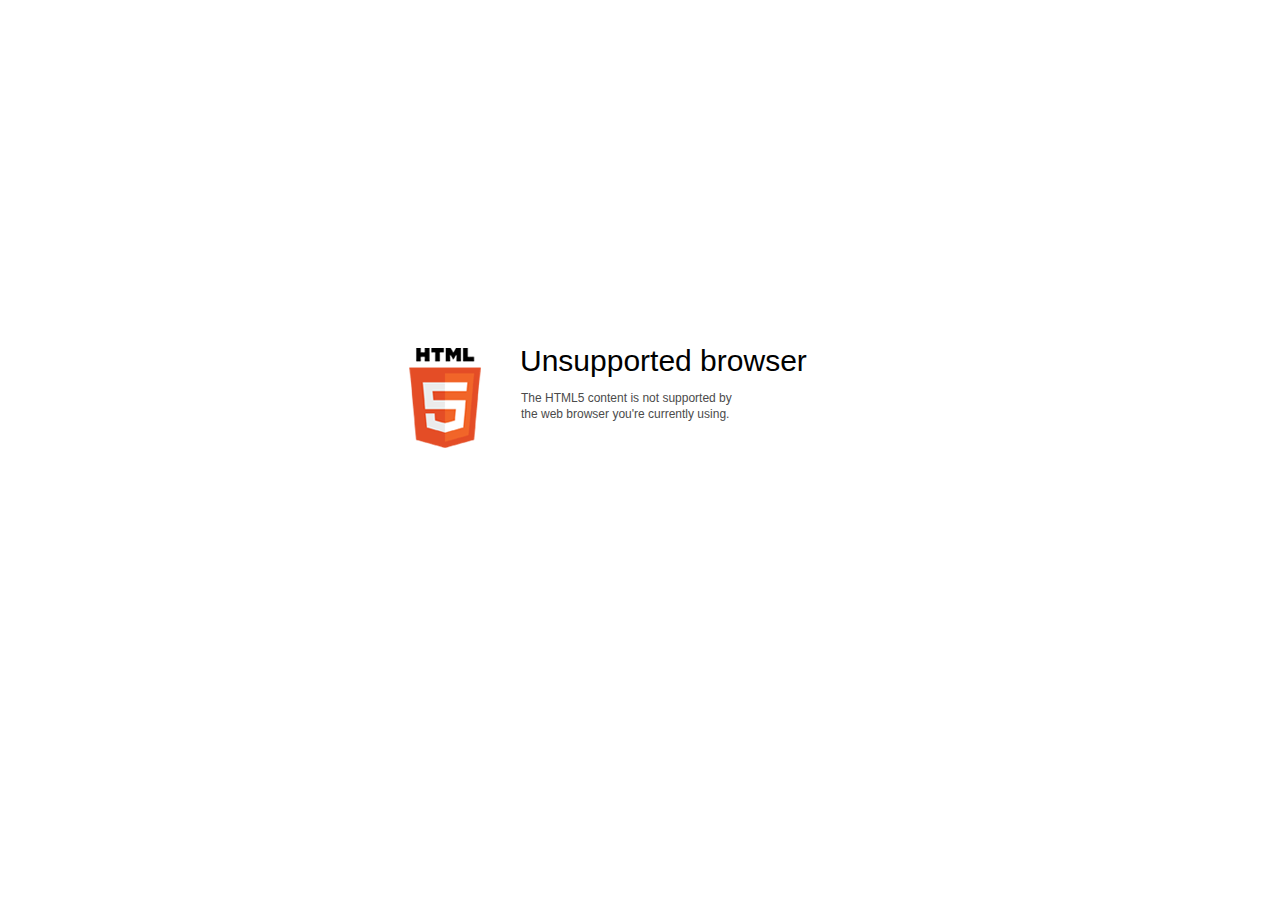
<file: data/html5-unsupported.html>
﻿<html>
<head>
    <meta http-equiv="Content-Type" content="text/html;charset=utf-8"/>
    <meta name="viewport" content="width=device-width,initial-scale=1,maximum-scale=1">
    <meta name="format-detection" content="telephone=no">
    <meta name="apple-mobile-web-app-capable" content="yes">
    <meta name="apple-mobile-web-app-status-bar-style" content="black">
    <meta http-equiv="X-UA-Compatible" content="IE=edge">
    <meta name="msapplication-tap-highlight" content="no" />
    <title>Update your Web browser</title>
    <style>
        body {
            background: #fff;
        }

        .container {
            background: url(html5.png) no-repeat;
            position: absolute;
            width: 405px;
            height: 100px;

            top: 50%;
            margin-top: -102px;
            left: 50%;
            margin-left: -231px;
        }

        .title {
            left: 111px;
            width: 290px;
            height: 20px;
            font-family: Arial;
            font-size: 30px;
            color: #000;
            position: absolute;
            line-height: 28px;
            top: -1px;
        }
        
        .message {
            font-family: Arial;
            font-size: 12px;
            color: #4b4b4b;
            line-height: 16px;
            padding-top: 15px;
            padding-left: 1px;
        }
    </style>
</head>
<body>
<div class="container" id="container">
    <div class="title">Unsupported browser
        <div class="message">The HTML5 content is not supported by<br>the web browser you're currently using.</div>
    </div>
</div>
</div>
</body>
</html>
</file>
